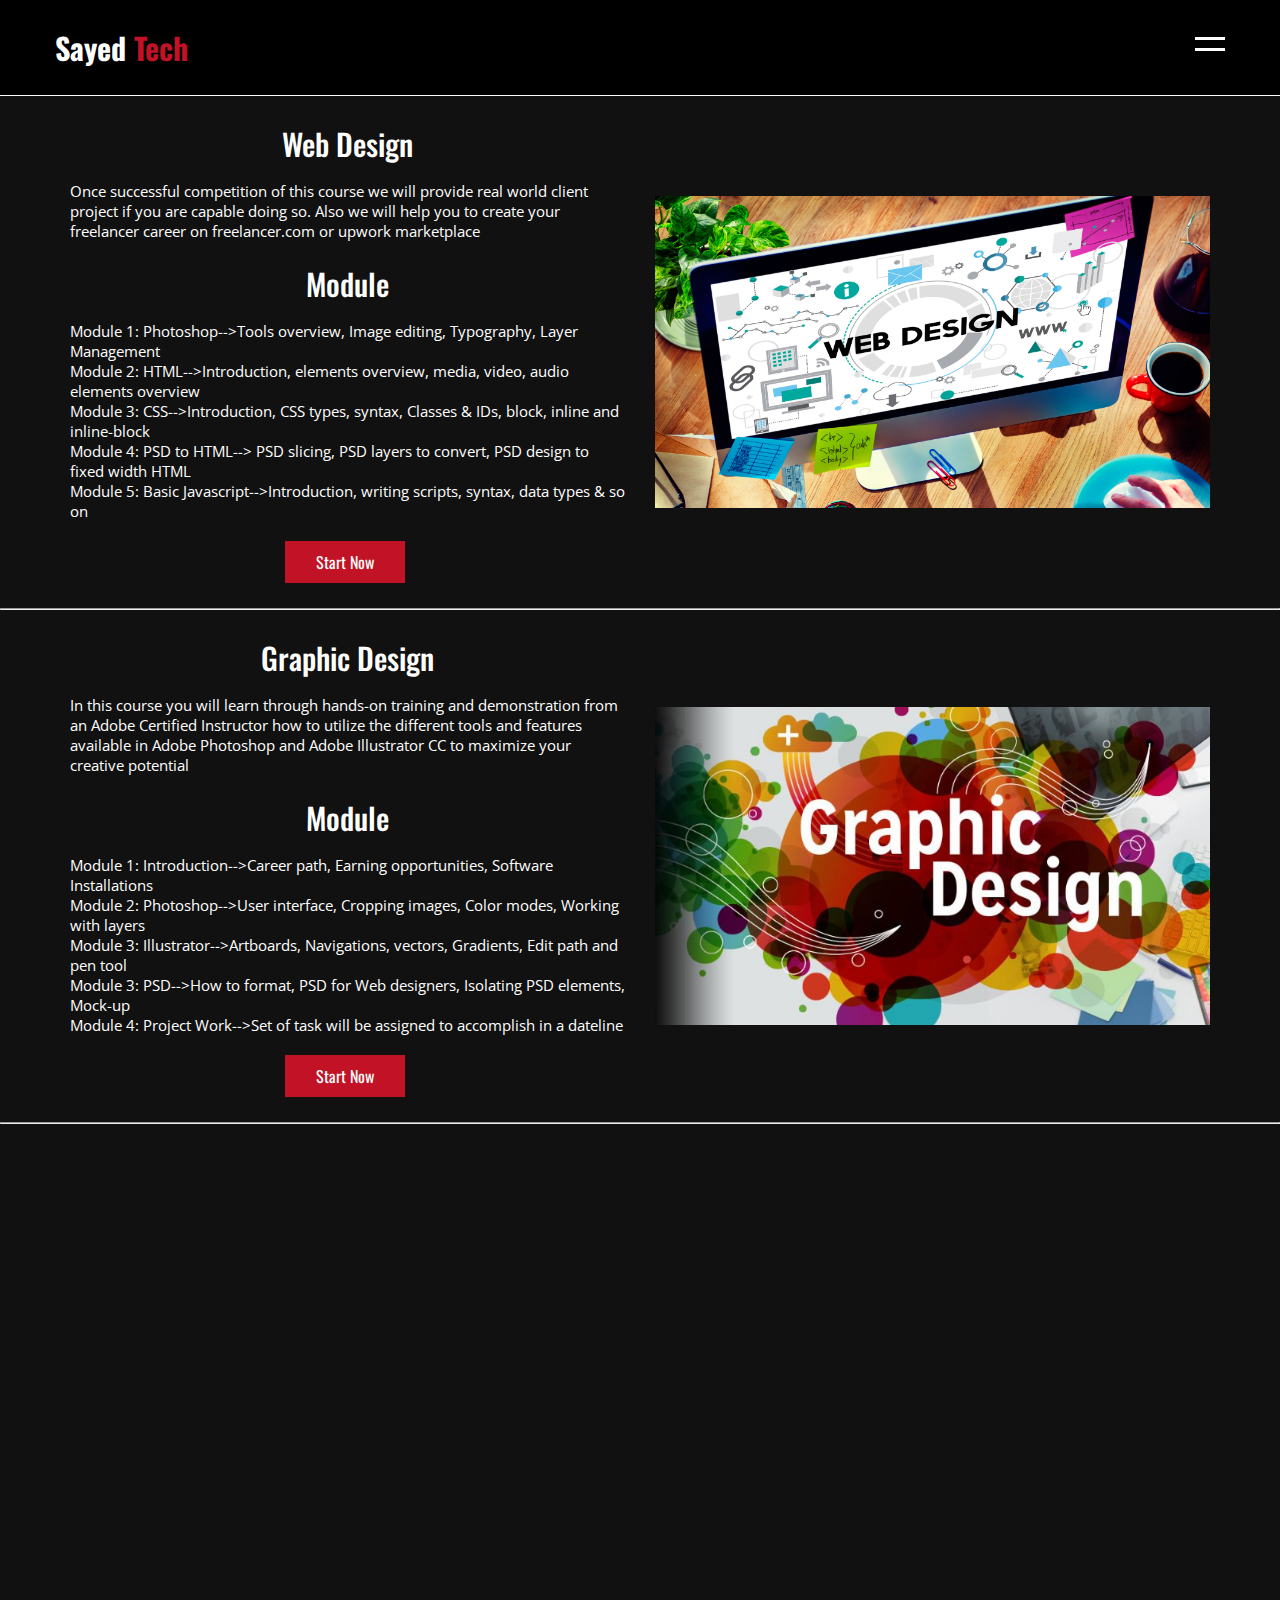
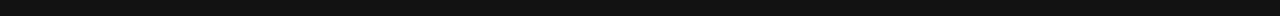
<file: join.html>
<!DOCTYPE html>
<html lang="en">
<head>
    <meta charset="UTF-8">
    <meta name="viewport" content="width=device-width, initial-scale=1.0">
    <title>Registration</title>
    <link rel="stylesheet" href="join.css">
    <link rel="stylesheet" href="css/animate.css">
    <style>
         .wow:first-child{
          visibility: hidden;
        }
      </style>
</head>
<body>
    <header>
        <div class="container">
            <div class="logo">
                <a href="">Sayed <span>Tech</span></a>
            </div>
            <a href="javascript:void(0)" class="ham-burger">
                <span></span>
                <span></span>
                <div class="nav">
                    <ul>
                        <li><a href="index.html">Home</a></li>
                        <li><a href="index.html">About</a></li>
                        <li><a href="index.html">Services</a></li>
                        <li><a href="index.html">Classes</a></li>
                        <li><a href="index.html">Schedule</a></li>
                        <li><a href="index.html">Pricing</a></li>
                        <li><a href="index.html">Contact</a></li>
                    </ul>

                </div>
            </a>
        </div>
    </header><br><br><br><br>
    <section class="start-today">
        <div class="container">
            <div class="content">
                <div class="box text wow slideInLeft">
                    <h2>Web Design</h2>
                    <p>Once successful competition of this course we will provide real world client project if you are capable doing so. Also we will help you to create your freelancer career on freelancer.com or upwork marketplace</p>
                    <h2>Module</h2>
                    <p>
                        <span>Module 1: Photoshop-->Tools overview, Image editing, Typography, Layer Management</span><br>
                        <span>Module 2: HTML-->Introduction, elements overview, media, video, audio elements overview</span><br>
                        <span>Module 3: CSS-->Introduction, CSS types, syntax, Classes & IDs, block, inline and inline-block</span><br>
                        <span>Module 4: PSD to HTML--> PSD slicing, PSD layers to convert, PSD design to fixed width HTML</span><br>
                        <span>Module 5: Basic Javascript-->Introduction, writing scripts, syntax, data types & so on</span>
                    </p>
                    <a href="register.html" class="btn">Start Now</a>
                </div>
                <div class="box img wow slideInRight">
                    <img src="images/30.jpg" alt="start today">
                </div>

            </div>
        </div>
    </section>
    <hr>
    <section class="start-today">
        <div class="container">
            <div class="content">
                <div class="box text wow slideInLeft" data-wow-delay="0.2s">
                    <h2>Graphic Design</h2>
                    <p>In this course you will learn through hands-on training and demonstration from an Adobe Certified Instructor how to utilize the different tools and features available in Adobe Photoshop and Adobe Illustrator CC to maximize your creative potential</p>
                    <h2>Module</h2>
                    <p>
                        <span>Module 1: Introduction-->Career path, Earning opportunities, Software Installations</span><br>
                        <span>Module 2: Photoshop-->User interface, Cropping images, Color modes, Working with layers</span><br>
                        <span>Module 3: Illustrator-->Artboards, Navigations, vectors, Gradients, Edit path and pen tool</span><br>
                        <span>Module 3: PSD-->How to format, PSD for Web designers, Isolating PSD elements, Mock-up</span><br>
                        <span>Module 4: Project Work-->Set of task will be assigned to accomplish in a dateline</span>
                    </p>
                    <a href="register.html" class="btn">Start Now</a>
                </div>
                <div class="box img wow slideInRight" data-wow-delay="0.2s">
                    <img src="images/28.jpg" alt="start today">
                </div>

            </div>
        </div>
    </section>
    <hr>
    <section class="start-today">
        <div class="container">
            <div class="content">
                <div class="box text wow slideInLeft" data-wow-delay="0.2s">
                    <h2>Web Development</h2>
                    <p>This Web Development Specialist course is an intensive hands-on course is designed to provide web developers with an in-depth understanding of the web development process and life cycle.</p>
                    <h2>Module</h2>
                    <p>
                        <span>Module 1: Web Technology-->Idea on Web Designing/Development, Domain, Hosting, IP</span><br>
                        <span>Module 2: HTML and CSS-->An assessment on your knowledge in HTML/CSS, A prerequisite</span><br>
                        <span>Module 3: Javascript-->Fundamentals, All syntax, Data types, Arrays & so on</span><br>
                        <span>Module 4: PHP--? PHP fundamentals to advanced, All syntax, elements & so on</span><br>
                        <span>Module 5: SQL/MySQL-->MySQL database, DDL & DML, creating database and queries</span><br>
                        <span>Module 6: Project -->Set of task will be assigned to accomplish in a dateline</span>
                    </p>
                    <a href="register.html" class="btn">Start Now</a>
                </div>
                <div class="box img wow slideInRight" data-wow-delay="0.2s">
                    <img src="images/29.jpg" alt="start today">
                </div>

            </div>
        </div>
    </section>
    <script src="https://ajax.googleapis.com/ajax/libs/jquery/3.5.1/jquery.min.js"></script>
    <script>
        $(document).ready(function(){
            $(".ham-burger").click(function(){
                $(".nav").toggleClass("open")
                $(this).toggleClass("active");
            })
            $(".accordian-container").click(function(){
                $(".accordian-container").children(".body").slideUp();
                $(".accordian-container").removeClass("active")
                $(".accordian-container").children(".head").children("span").removeClass("fa-angle-down").addClass("fa-angle-up")
                $(this).children(".body").slideDown();
                $(this).addClass("active")
                $(this).children(".head").children("span").removeClass("fa-angle-up").addClass("fa-angle-down")
            })
  })
    </script>

    <script src="js/wow.min.js"></script>
    <script>
        wow = new WOW(
          {
            animateClass: 'animated',
            offset: 0,
          }
        );
        wow.init();
      </script>

</body>
</html>
</file>
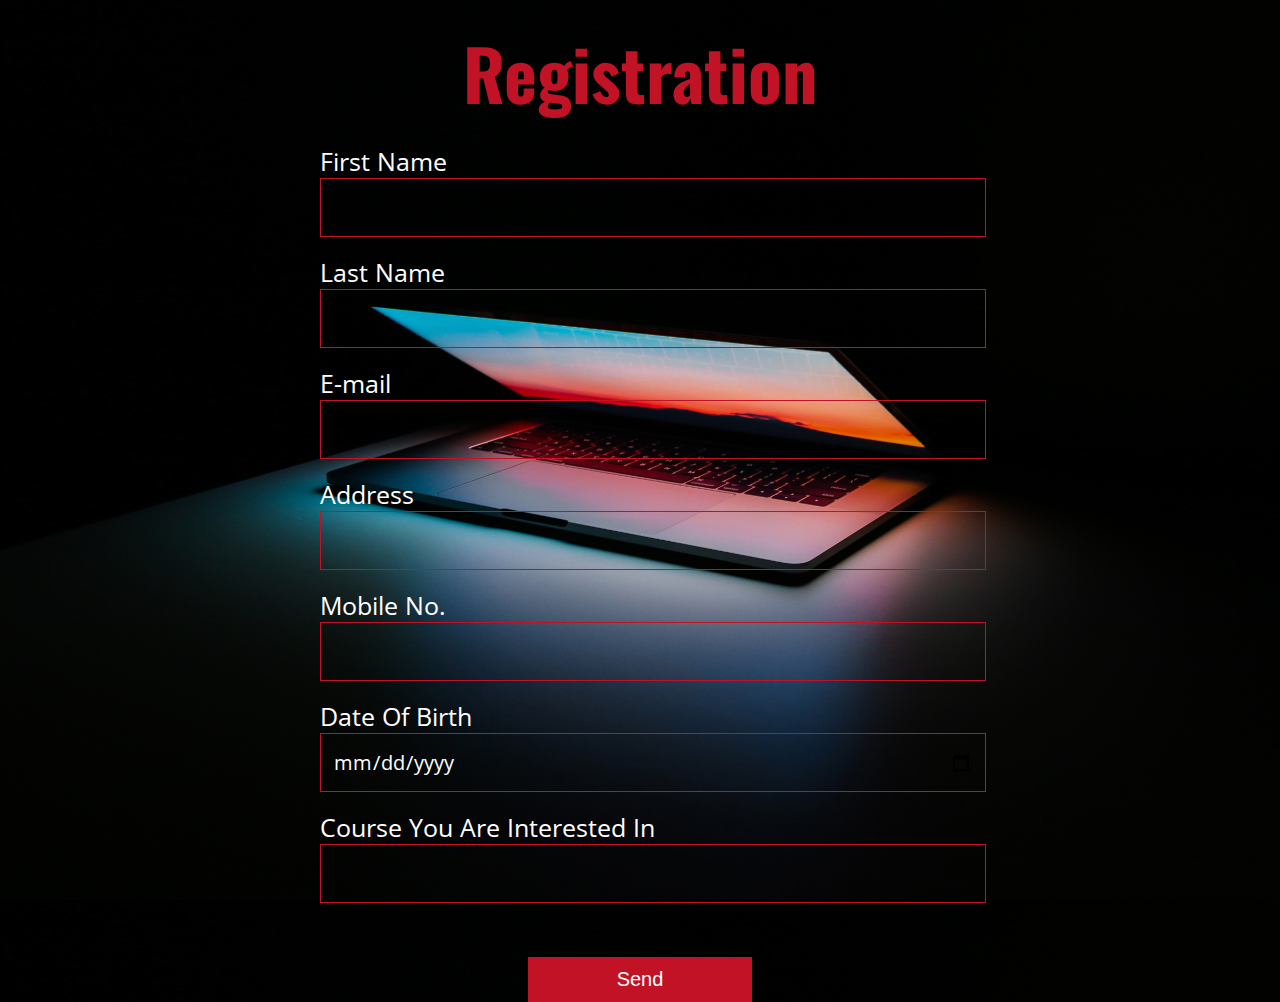
<file: register.html>
<!DOCTYPE html>
<html lang="en">
<head>
    <meta charset="UTF-8">
    <meta name="viewport" content="width=device-width, initial-scale=1.0">
    <title>Registration</title>
    <link rel="stylesheet" href="form.css">
</head>
<body>
    <h1>Registration</h1>
    <div class="reg">
        <form id="reg" method="POST" action="formtodatabase.php">
            <label for="">First Name</label><br>
            <input type="text" name="fname"><br><br>
            <label for="">Last Name</label><br>
            <input type="text" name="lname"><br><br>
            <label for="">E-mail</label><br>
            <input type="text" name="email"><br><br>
            <label for="">Address</label><br>
            <input type="text" name="add"><br><br>
            <label for="">Mobile No.</label><br>
            <input type="text" name="mymobile"><br><br>
            <label for="">Date Of Birth</label><br>
            <input type="date" name="dob"><br><br>
            <label for="">Course You Are Interested In</label><br>
            <input type="text" name="mycourse"><br><br><br><br>
            <div class="center">
            <button type="submit" name="submit">Send</button>
            </div>
        </form>
    </div>
</body>
</html>
</file>
<file: form.css>
@import url('https://fonts.googleapis.com/css2?family=Open+Sans&display=swap');
@import url('https://fonts.googleapis.com/css2?family=Oswald:wght@200;300;400;500;600;700&display=swap');


*{
    margin: 0;
    padding: 0;
}
body{
    background-color: #222222;
    background-size: 100% 900px;
    background-image: url(images/2.jpg);
}
h1{
    color: #c11325;
    text-align: center;
    padding: 20px;
    font-family: 'Oswald', sans-serif;
    font-size: 70px;
}
.reg{
    width: 50%;
    margin: auto;
}
label{
    color: #ffffff;
    font-size: 25px;
    font-family: 'Open Sans', sans-serif;
}
.reg input{
    height: 45px;
    width: 100%;
    padding: 6px 12px;
    background-color: transparent;
    border: 1px solid #c11325;
    font-family: 'Open Sans', sans-serif;
    color: #ffffff;
    font-size: 20px;
}
.center button{
    outline: none;
    box-shadow: none;
    height: 45px;
    padding: 0px 50px;
    border: 1px solid transparent;
    background-color: #c11325;
    color: #ffffff;
    font-size: 20px;
    transition: all .5s ease;
    cursor: pointer;
    width: 35%;
}
.center button:hover{
    background-color: transparent;
    color: #ffffff;
    border-color: #ffffff;
}
.center{
    display: flex;
    justify-content: center;
    align-items: center;
}
</file>
<file: join.css>
@import url('https://fonts.googleapis.com/css2?family=Oswald:wght@200;300;400;500;600;700&display=swap');
@import url('https://stackpath.bootstrapcdn.com/font-awesome/4.7.0/css/font-awesome.min.css');
@import url('https://fonts.googleapis.com/css2?family=Open+Sans&display=swap');

html{
    scroll-behavior: smooth;
}
body{
    margin: 0;
    padding: 0;
    overflow-x: hidden;
}
*{
    box-sizing: border-box;
    margin: 0;
    padding: 0;
    font-family: 'Oswald', sans-serif;
}
header{
    position: fixed;
    left: 0px;
    top: 0px;
    width: 100%;
    z-index: 10;
    background-color: #000000;
    padding: 25px 25px;
}
header .container{
    -webkit-display: flex;
    display: flex;
    justify-content: space-between;
    align-items: center;
}
header .logo a{
    font-size: 30px;
    text-decoration: none;
    color: #ffffff;
    font-weight: 700;
}
header .logo a span{
    color: #c11325;
}
header .nav{
    position: fixed;
    background-color: #c11325;
    width: 280px;
    top: 0;
    right: 0;
    height: 100%;
    z-index: 99;
    padding: 100px 0px 15px;
    -webkit-transform: translateX(100%);
    transform: translateX(100%);
    -webkit-transition: transform .5s ease;
    transition: transform .5s ease;
}
header .nav.open{
    -webkit-transform: translateX(0);
    transform: translateX(0);
}
header .nav ul{
    list-style: none;
    margin: 0;
    padding: 0px;
}
header .nav ul li{
    display: block;
}
header .nav ul li a{
    text-decoration: none;
    font-size: 30px;
    font-weight: 400;
    color: #ffffff;
    display: block;
    position: relative;
    padding: 10px 30px;
}
header .nav ul li a::before{
    content: '';
    position: absolute;
    left: 0px;
    top: 0px;
    height: 100%;
    width: 0px;
    background-color: #000000;
    opacity: .3;
    -webkit-transition: width .5s ease;
    transition: width .5s ease;
    z-index: -1;
}
header .nav ul li a:hover::before{
    width: 100%;
}
header .ham-burger{
    display: inline-block;
    position: relative;
    z-index: 100;
}
header .ham-burger span{
    height: 3px;
    margin-bottom: 8px;
    display: block;
    background-color: #ffffff;
    width: 30px;
    -webkit-transition: transform .5s ease;
    transition: transform .5s ease;
}
header .ham-burger span:nth-child(1){
    transform-origin: left top;
}
header .ham-burger span:nth-child(2){
    transform-origin: left bottom;
}
header .ham-burger.active span:nth-child(1){
    -webkit-transform: rotate(45deg) translateY(-6px);
    transform: rotate(45deg) translateY(-6px);
}
header .ham-burger.active span:nth-child(2){
    -webkit-transform: rotate(-45deg) translateY(6px);
    transform: rotate(-45deg) translateY(6px);
}
.container{
    max-width: 1170px;
    margin: auto;
}
.start-today{
    background-color: #111111;
    padding: 25px 25px;
}
.start-today .content{
    -webkit-display: flex;
    display: flex;
    align-items: center;
}
.start-today .content .box{
    flex: 0 0 50%;
    max-width: 50%;
    padding: 0px 15px;
}
.start-today .content .img img{
    width: 100%;
    display: block;
}
.start-today .content .text h2{
    font-size: 30px;
    font-weight: 500;
    color: #ffffff;
    padding: 0 0 15px;
    display: flex;
    align-items: center;
    justify-content: center;
}
.start-today .content .text .center{
    display: flex;
    justify-content: center;
    align-items: center;
}
.start-today .content .text p{
    font-size: 15px;
    line-height: 20px;
    color: #ffffff;
    margin: 0;
    padding: 0 0 20px;
    font-family: 'Open Sans', sans-serif;
}
.start-today .content .text p span{
    font-family: 'Open Sans', sans-serif;
    padding: 8px 0px;

}
.start-today .content .text .btn{
    padding: 8px 30px;
    background-color: #c11325;
    color: #ffffff;
    text-decoration: none;
    display: inline-block;
    margin-left: 215px;
    border: 1px solid transparent;
    cursor: pointer;
    -webkit-transition: all .5s ease;
    transition: all .5s ease;
}
.start-today .content .text .btn:hover{
    color: #ffffff;
    border-color: #ffffff;
    background: transparent;
}
hr{
    color: #c11325;
}
</file>
